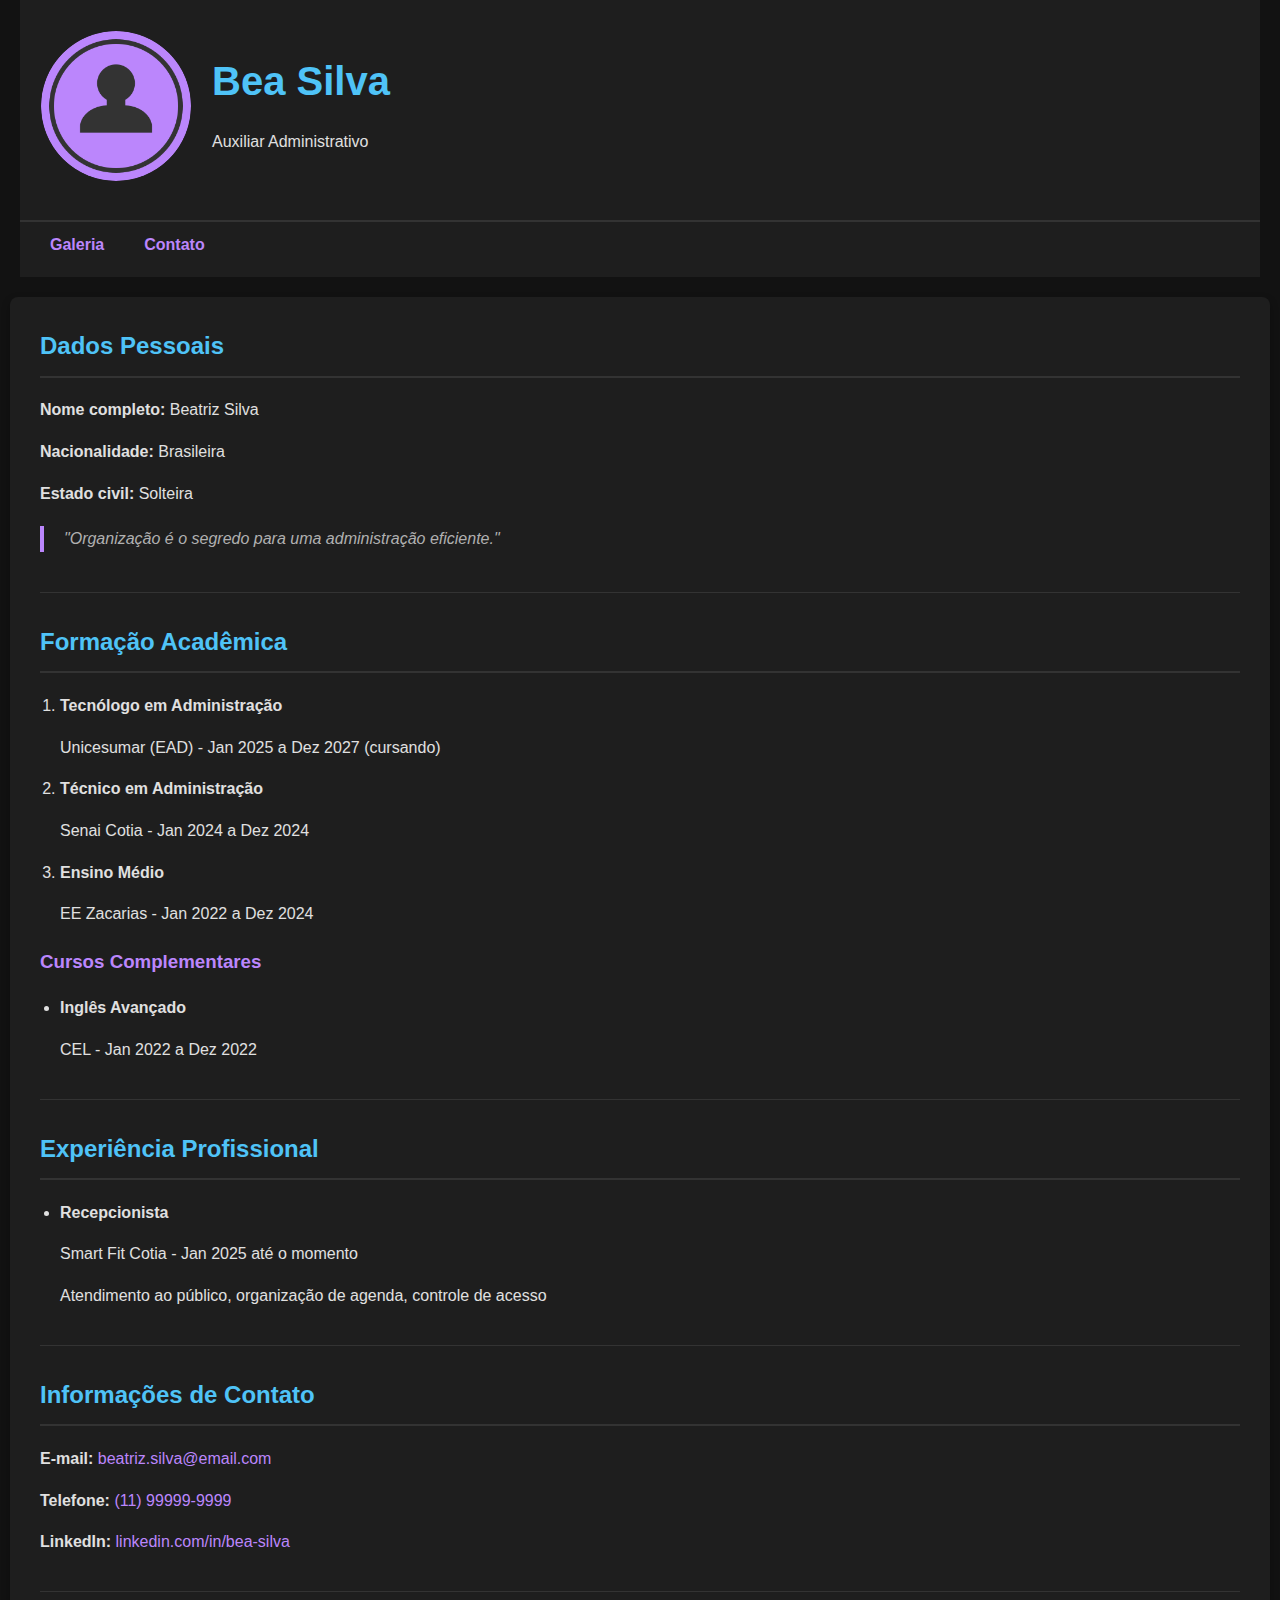
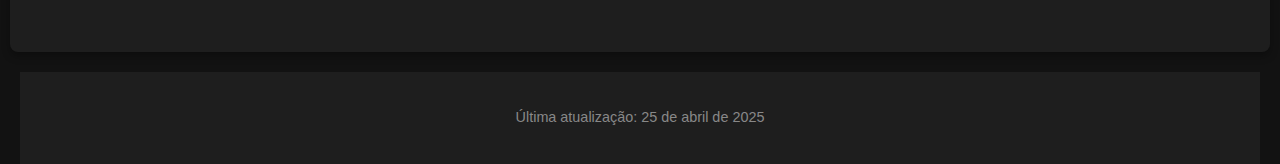
<file: index.html>
<!DOCTYPE html>
<html lang="pt-BR">
<head>
    <meta charset="UTF-8">
    <meta name="viewport" content="width=device-width, initial-scale=1.0">
    <meta name="description" content="Currículo profissional de Bea Silva - Auxiliar Administrativo">
    <title>Currículo - Bea Silva</title>
    <link rel="stylesheet" href="css/style.css">
</head>
<body>
    <header>
        <table class="header-table">
            <tr>
                <td class="photo-cell">
                    <img src="images/avatar.png" alt="Foto de Bea Silva" class="profile-photo">
                </td>
                <td class="name-cell">
                    <h1>Bea Silva</h1>
                    <p>Auxiliar Administrativo</p>
                </td>
            </tr>
        </table>
    </header>

    <nav>
        <ul>
            <li><a href="galeria.html">Galeria</a></li>
            <li><a href="contato.html">Contato</a></li>
        </ul>
    </nav>

    <main>
        <section id="dados-pessoais">
            <h2>Dados Pessoais</h2>
            <address>
                <p><strong>Nome completo:</strong> Beatriz Silva</p>
                <p><strong>Nacionalidade:</strong> Brasileira</p>
                <p><strong>Estado civil:</strong> Solteira</p>
            </address>
            <blockquote>
                "Organização é o segredo para uma administração eficiente."
            </blockquote>
        </section>

        <section id="formacao">
            <h2>Formação Acadêmica</h2>
            <ol>
                <li>
                    <strong>Tecnólogo em Administração</strong>
                    <p>Unicesumar (EAD) - Jan 2025 a Dez 2027 (cursando)</p>
                </li>
                <li>
                    <strong>Técnico em Administração</strong>
                    <p>Senai Cotia - Jan 2024 a Dez 2024</p>
                </li>
                <li>
                    <strong>Ensino Médio</strong>
                    <p>EE Zacarias - Jan 2022 a Dez 2024</p>
                </li>
            </ol>
            
            <h3>Cursos Complementares</h3>
            <ul>
                <li>
                    <strong>Inglês Avançado</strong>
                    <p>CEL - Jan 2022 a Dez 2022</p>
                </li>
            </ul>
        </section>

        <section id="experiencia">
            <h2>Experiência Profissional</h2>
            <ul>
                <li>
                    <strong>Recepcionista</strong>
                    <p>Smart Fit Cotia - Jan 2025 até o momento</p>
                    <p>Atendimento ao público, organização de agenda, controle de acesso</p>
                </li>
            </ul>
        </section>

        <section id="contato">
            <h2>Informações de Contato</h2>
            <address>
                <p><strong>E-mail:</strong> <a href="mailto:beatriz.silva@email.com">beatriz.silva@email.com</a></p>
                <p><strong>Telefone:</strong> <a href="tel:+5511999999999">(11) 99999-9999</a></p>
                <p><strong>LinkedIn:</strong> <a href="https://linkedin.com/in/bea-silva" target="_blank">linkedin.com/in/bea-silva</a></p>
            </address>
        </section>
        
    </main>

    <footer>
        <p>Última atualização: <time datetime="2024-06-25">25 de abril de 2025</time></p>
    </footer>

</body>
</html>
</file>
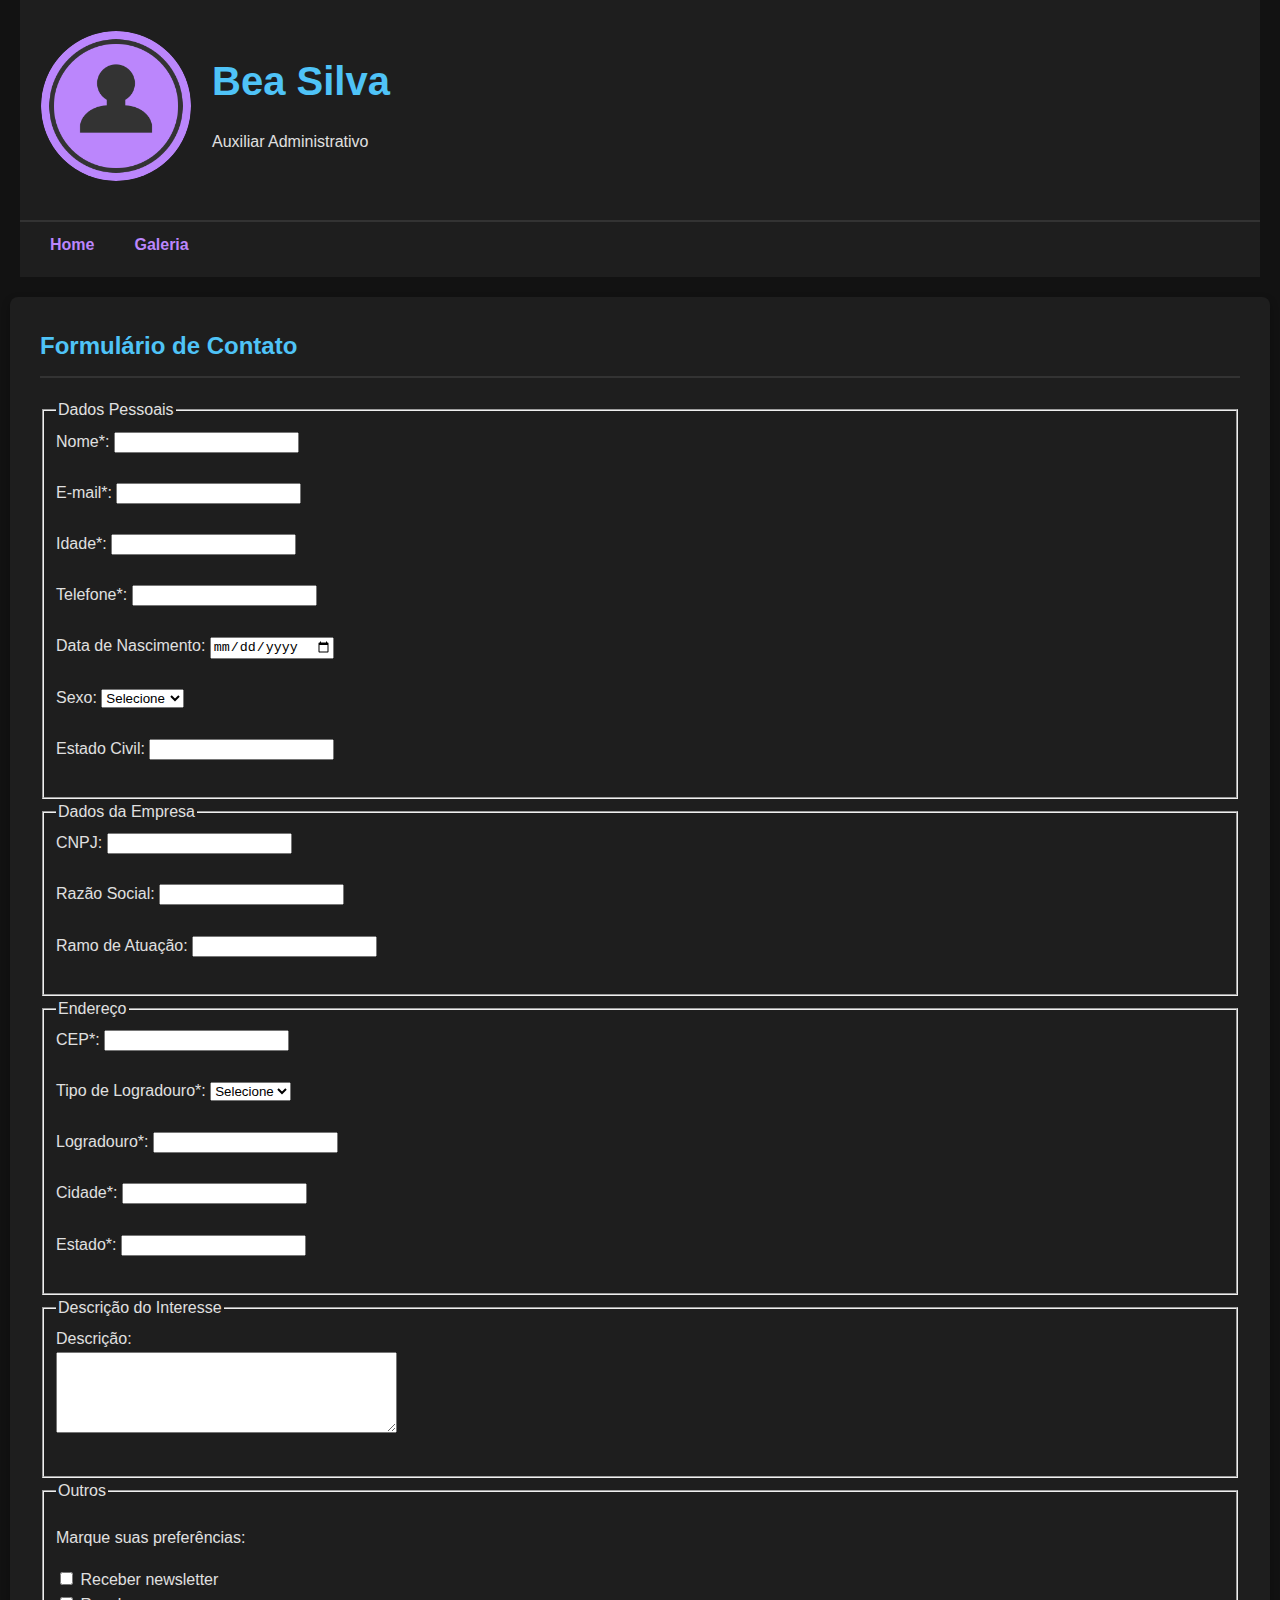
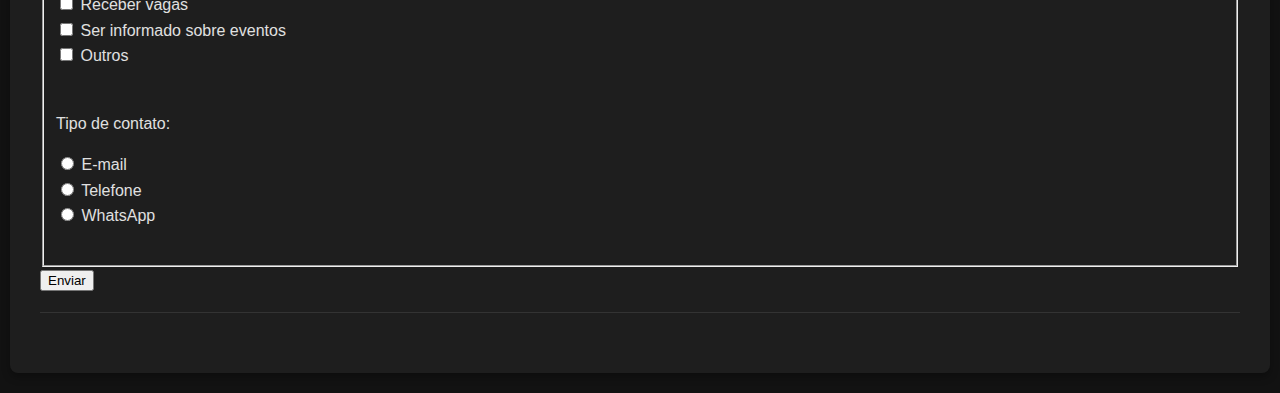
<file: contato.html>
<!DOCTYPE html>
<html lang="en">
<head>
    <meta charset="UTF-8">
    <meta name="viewport" content="width=device-width, initial-scale=1.0">
    <link rel="stylesheet" href="css/style.css">
    <title>Document</title>
</head>
<body>
    <header>
        <table class="header-table">
            <tr>
                <td class="photo-cell">
                    <img src="images/avatar.png" alt="Foto de Bea Silva" class="profile-photo">
                </td>
                <td class="name-cell">
                    <h1>Bea Silva</h1>
                    <p>Auxiliar Administrativo</p>
                </td>
            </tr>
        </table>
    </header>

    <nav>
        <ul>
            <li><a href="index.html">Home</a></li>
            <li><a href="galeria.html">Galeria</a></li>
        </ul>
    </nav>

    <main>
        <section>
            <h2>Formulário de Contato</h2>
            <form action="#" method="post">

                <!-- Dados pessoais -->
                <fieldset>
                    <legend>Dados Pessoais</legend>

                    <label for="nome">Nome*: </label>
                    <input type="text" id="nome" name="nome" required><br><br>

                    <label for="email">E-mail*: </label>
                    <input type="email" id="email" name="email" required><br><br>

                    <label for="idade">Idade*: </label>
                    <input type="number" id="idade" name="idade" required><br><br>

                    <label for="telefone">Telefone*: </label>
                    <input type="tel" id="telefone" name="telefone" required><br><br>

                    <label for="nascimento">Data de Nascimento: </label>
                    <input type="date" id="nascimento" name="nascimento"><br><br>

                    <label for="sexo">Sexo: </label>
                    <select id="sexo" name="sexo">
                        <option value="">Selecione</option>
                        <option value="masculino">Masculino</option>
                        <option value="feminino">Feminino</option>
                        <option value="outro">Outro</option>
                    </select><br><br>

                    <label for="estadoCivil">Estado Civil: </label>
                    <input type="text" id="estadoCivil" name="estadoCivil"><br><br>

                </fieldset>

                <!-- Dados da empresa -->
                <fieldset>
                    <legend>Dados da Empresa</legend>

                    <label for="cnpj">CNPJ: </label>
                    <input type="text" id="cnpj" name="cnpj"><br><br>

                    <label for="razao">Razão Social: </label>
                    <input type="text" id="razao" name="razao"><br><br>

                    <label for="ramo">Ramo de Atuação: </label>
                    <input type="text" id="ramo" name="ramo"><br><br>

                </fieldset>

                <!-- Endereço -->
                <fieldset>
                    <legend>Endereço</legend>

                    <label for="cep">CEP*: </label>
                    <input type="text" id="cep" name="cep" required><br><br>

                    <label for="tipoLogradouro">Tipo de Logradouro*: </label>
                    <select id="tipoLogradouro" name="tipoLogradouro" required>
                        <option value="">Selecione</option>
                        <option value="rua">Rua</option>
                        <option value="avenida">Avenida</option>
                        <option value="praça">Praça</option>
                        <option value="outro">Outro</option>
                    </select><br><br>

                    <label for="logradouro">Logradouro*: </label>
                    <input type="text" id="logradouro" name="logradouro" required><br><br>

                    <label for="cidade">Cidade*: </label>
                    <input type="text" id="cidade" name="cidade" required><br><br>

                    <label for="estado">Estado*: </label>
                    <input type="text" id="estado" name="estado" required><br><br>

                </fieldset>

                <!-- Descrição -->
                <fieldset>
                    <legend>Descrição do Interesse</legend>

                    <label for="descricao">Descrição: </label><br>
                    <textarea id="descricao" name="descricao" rows="5" cols="40"></textarea><br><br>

                </fieldset>

                <!-- Outros -->
                <fieldset>
                    <legend>Outros</legend>

                    <p>Marque suas preferências:</p>
                    <input type="checkbox" id="newsletter" name="preferencias" value="newsletter">
                    <label for="newsletter">Receber newsletter</label><br>

                    <input type="checkbox" id="vagas" name="preferencias" value="vagas">
                    <label for="vagas">Receber vagas</label><br>

                    <input type="checkbox" id="eventos" name="preferencias" value="eventos">
                    <label for="eventos">Ser informado sobre eventos</label><br>

                    <input type="checkbox" id="outros" name="preferencias" value="outros">
                    <label for="outros">Outros</label><br><br>

                    <p>Tipo de contato:</p>
                    <input type="radio" id="emailRadio" name="tipoContato" value="email">
                    <label for="emailRadio">E-mail</label><br>

                    <input type="radio" id="telefoneRadio" name="tipoContato" value="telefone">
                    <label for="telefoneRadio">Telefone</label><br>

                    <input type="radio" id="whatsappRadio" name="tipoContato" value="whatsapp">
                    <label for="whatsappRadio">WhatsApp</label><br><br>

                </fieldset>

                <button id="button_enviar" type="submit">Enviar</button>

            </form>
        </section>
    </main>

    <script src="js/script.js"></script>
</body>
</html>
</file>
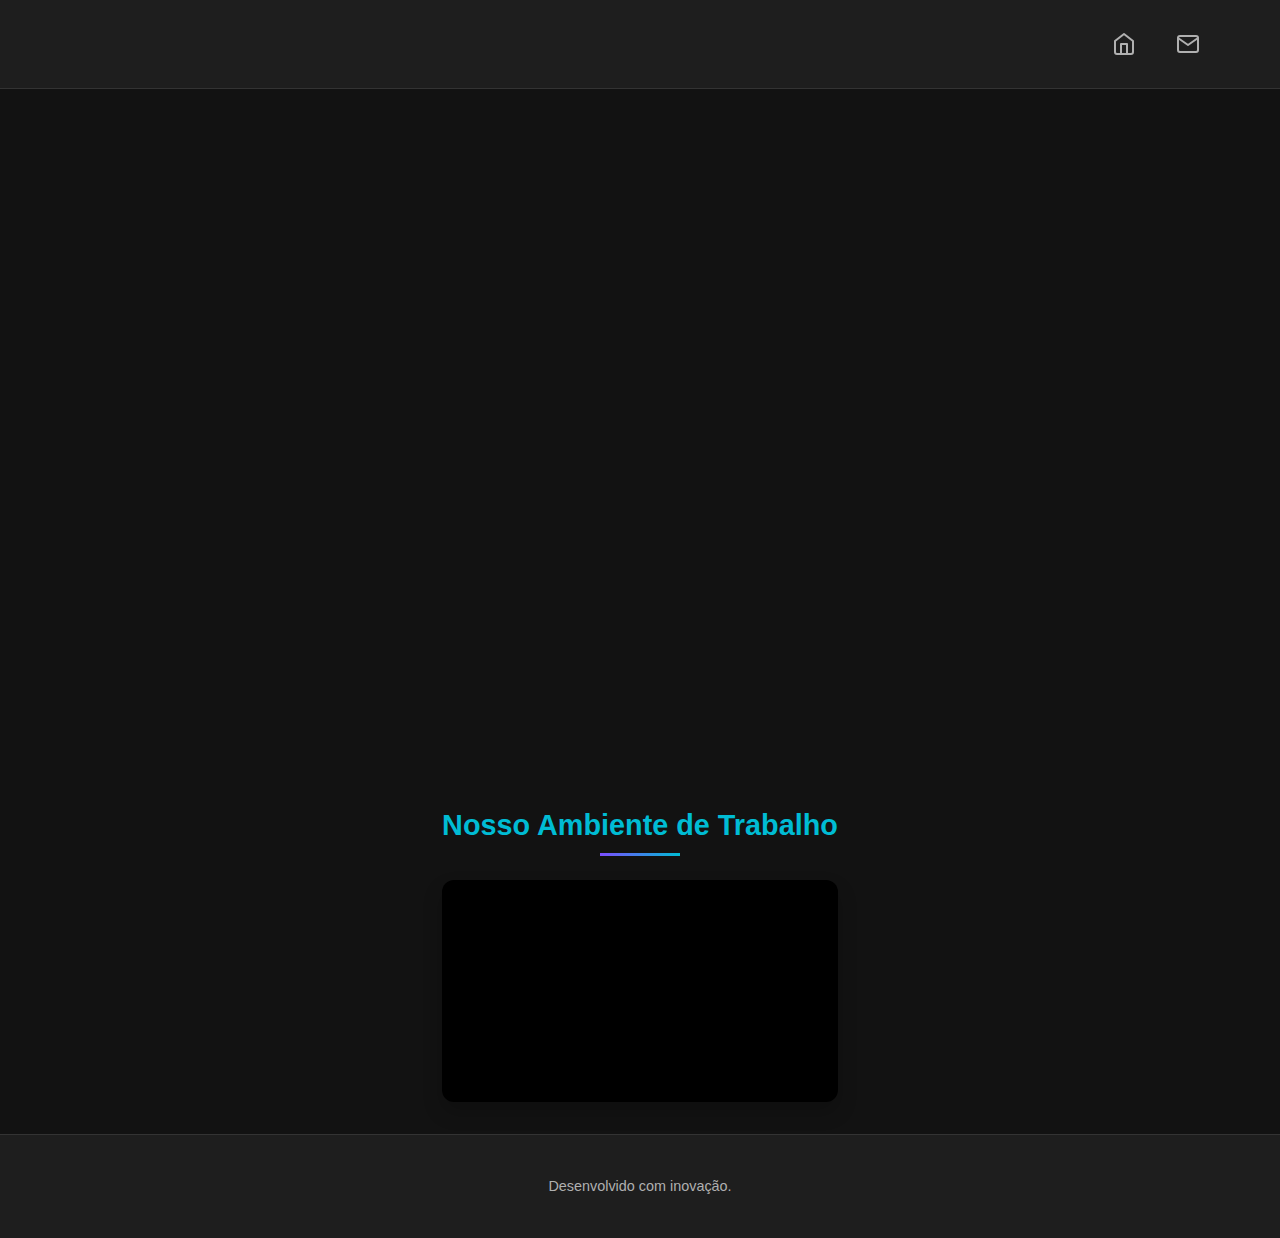
<file: galeria.html>
<!DOCTYPE html>
<html lang="en">
<head>
    <meta charset="UTF-8">
    <meta name="viewport" content="width=device-width, initial-scale=1.0">
    <title>Document</title>
    <link rel="stylesheet" href="css/galeria.css">
</head>
<body>
    <header>
        <table class="header-table">
            <tr>
                <td class="nav-cell">
                    <nav class="header-nav">
                        <a href="index.html" class="nav-link" title="Voltar para Home">
                            <svg xmlns="http://www.w3.org/2000/svg" width="24" height="24" viewBox="0 0 24 24" fill="none" stroke="currentColor" stroke-width="2" stroke-linecap="round" stroke-linejoin="round" class="nav-icon">
                                <path d="M3 9l9-7 9 7v11a2 2 0 0 1-2 2H5a2 2 0 0 1-2-2z"></path>
                                <polyline points="9 22 9 12 15 12 15 22"></polyline>
                            </svg>
                        </a>
                        <a href="contato.html" class="nav-link" title="Contato">
                            <svg xmlns="http://www.w3.org/2000/svg" width="24" height="24" viewBox="0 0 24 24" fill="none" stroke="currentColor" stroke-width="2" stroke-linecap="round" stroke-linejoin="round" class="nav-icon">
                                <path d="M4 4h16c1.1 0 2 .9 2 2v12c0 1.1-.9 2-2 2H4c-1.1 0-2-.9-2-2V6c0-1.1.9-2 2-2z"></path>
                                <polyline points="22,6 12,13 2,6"></polyline>
                            </svg>
                        </a>
                    </nav>
                </td>
            </tr>
        </table>
    </header>

    <table class="gallery-table">
        <tbody>
            <tr>
                <td>
                    <img src="images/ana_clara.png" alt="Ana Clara" class="member-photo">
                    <h3 class="member-name">Ana Clara</h3>
                </td>
                <td>
                    <img src="images/jenni.png" alt="Jennifer Gabriely Lopes dos Santos" class="member-photo">
                    <h3 class="member-name">Jennifer Gabriely Lopes dos Santos</h3>
                </td>
                <td>
                    <img src="images/martie.png" alt="Martie Bello Silva" class="member-photo">
                    <h3 class="member-name">Martie Bello Silva</h3>
                </td>
            </tr>
            <tr>
                <td>
                    <img src="images/maysa.png" alt="Maysa Alexandre Nazario" class="member-photo">
                    <h3 class="member-name">Maysa Alexandre Nazario</h3>
                </td>
                <td>
                    <img src="images/vic.png" alt="Victória Heloisa de Melo Teixeira" class="member-photo">
                    <h3 class="member-name">Victória Heloisa de Melo Teixeira</h3>
                </td>
            </tr>
        </tbody>
    </table>
    <div class="embedded-container">
        <h2>Nosso Ambiente de Trabalho</h2>
        <div class="embedded-content">
            <iframe width="560" height="315" src="https://www.youtube.com/embed/DqJaDYJfgOM?si=uNcsY8paFaI2VNhY" title="YouTube video player" frameborder="0" allow="accelerometer; autoplay; clipboard-write; encrypted-media; gyroscope; picture-in-picture; web-share" referrerpolicy="strict-origin-when-cross-origin" allowfullscreen></iframe>
        </div>
    </div>

    <footer class="gallery-footer">
        <p>Desenvolvido com inovação.</p>
    </footer>
</body>
</html>
</file>
<file: css/style.css>
/* Estilos Gerais */
body {
    font-family: 'Segoe UI', Tahoma, Geneva, Verdana, sans-serif;
    line-height: 1.6;
    color: #e0e0e0;
    background-color: #121212;
    margin: 0;
    padding: 0;
}

header, nav, main, footer {
    max-width: 1200px;
    margin: 0 auto;
    padding: 20px;
}

/* Cabeçalho */
header {
    background-color: #1e1e1e;
    border-bottom: 2px solid #333;
    padding: 30px 20px;
}

.header-table {
    width: 100%;
    border-collapse: collapse;
}

.photo-cell {
    width: 150px;
    padding-right: 20px;
}

.name-cell {
    vertical-align: middle;
}

.profile-photo {
    width: 150px;
    height: 150px;
    border-radius: 50%;
    object-fit: cover;
}

h1 {
    color: #4fc3f7;
    margin: 0;
    font-size: 2.5em;
}

/* Navegação */
nav {
    background-color: #1e1e1e;
    padding: 10px 20px;
}

nav ul {
    list-style-type: none;
    padding: 0;
    margin: 0;
    display: flex;
}

nav li {
    margin-right: 20px;
}

nav a {
    color: #bb86fc;
    text-decoration: none;
    font-weight: bold;
    padding: 5px 10px;
    border-radius: 4px;
    transition: background-color 0.3s;
}

nav a:hover {
    background-color: #333;
}

/* Conteúdo Principal */
main {
    background-color: #1e1e1e;
    padding: 30px;
    margin: 20px auto;
    border-radius: 8px;
    box-shadow: 0 4px 8px rgba(0, 0, 0, 0.3);
}

section {
    margin-bottom: 30px;
    padding-bottom: 20px;
    border-bottom: 1px solid #333;
}

h2 {
    color: #4fc3f7;
    margin-top: 0;
    padding-bottom: 10px;
    border-bottom: 2px solid #333;
}

h3 {
    color: #bb86fc;
    margin-top: 20px;
}

address {
    font-style: normal;
}

blockquote {
    border-left: 4px solid #bb86fc;
    padding-left: 20px;
    margin: 20px 0;
    color: #b0b0b0;
    font-style: italic;
}

ol, ul {
    padding-left: 20px;
}

li {
    margin-bottom: 10px;
}

a {
    color: #bb86fc;
    text-decoration: none;
}

a:hover {
    text-decoration: underline;
}

/* Rodapé */
footer {
    background-color: #1e1e1e;
    text-align: center;
    padding: 20px;
    margin-top: 20px;
    color: #888;
    font-size: 0.9em;
}

/* Responsividade */
@media (max-width: 768px) {
    .header-table {
        display: block;
    }
    
    .photo-cell, .name-cell {
        display: block;
        width: 100%;
        text-align: center;
    }
    
    .photo-cell {
        padding-right: 0;
        margin-bottom: 20px;
    }
    
    nav ul {
        flex-direction: column;
    }
    
    nav li {
        margin-right: 0;
        margin-bottom: 10px;
    }
}
</file>
<file: css/galeria.css>
/* ===== VARIABLES ===== */
:root {
  --dark-bg: #121212;
  --dark-card: #1e1e1e;
  --dark-border: #333;
  --primary: #7c4dff;
  --primary-light: #9a67ea;
  --secondary: #00bcd4;
  --text-primary: #f5f5f5;
  --text-secondary: #b0b0b0;
  --transition: all 0.3s cubic-bezier(0.4, 0, 0.2, 1);
}

/* ===== BASE STYLES ===== */
body {
  font-family: 'Inter', -apple-system, BlinkMacSystemFont, sans-serif;
  line-height: 1.6;
  color: var(--text-primary);
  background-color: var(--dark-bg);
  margin: 0;
  padding: 0;
  min-height: 100vh;
  display: flex;
  flex-direction: column;
}

/* ===== HEADER ===== */
header {
  background-color: var(--dark-card);
  border-bottom: 1px solid var(--dark-border);
  padding: 1rem 0;
}

.header-table {
  width: 100%;
  border-collapse: collapse;
  max-width: 1200px;
  margin: 0 auto;
}

.nav-cell {
  padding: 0.5rem 2rem;
  text-align: right;
}

.header-nav {
  display: flex;
  gap: 1.5rem;
  justify-content: flex-end;
}

.nav-link {
  color: var(--text-secondary);
  transition: var(--transition);
  display: flex;
  align-items: center;
  justify-content: center;
  width: 40px;
  height: 40px;
  border-radius: 50%;
}

.nav-link:hover {
  color: var(--primary);
  background-color: rgba(124, 77, 255, 0.1);
  transform: translateY(-2px);
}

.nav-icon {
  width: 24px;
  height: 24px;
}

/* ===== GALLERY TABLE ===== */
.gallery-table {
  width: 100%;
  max-width: 1200px;
  margin: 2rem auto;
  border-collapse: separate;
  border-spacing: 1.5rem;
}

.gallery-table td {
  background-color: var(--dark-card);
  border-radius: 12px;
  padding: 1.5rem;
  text-align: center;
  vertical-align: middle;
  box-shadow: 0 4px 6px rgba(0, 0, 0, 0.1);
  transition: var(--transition);
  border: 1px solid var(--dark-border);
}

.gallery-table td:hover {
  transform: translateY(-5px);
  box-shadow: 0 10px 20px rgba(0, 0, 0, 0.2);
  border-color: var(--primary);
}

.member-photo {
  width: 150px;
  height: 150px;
  border-radius: 50%;
  object-fit: cover;
  border: 3px solid var(--primary);
  margin-bottom: 1rem;
  transition: var(--transition);
}

.gallery-table td:hover .member-photo {
  transform: scale(1.05);
  border-color: var(--secondary);
}

.member-name {
  color: var(--text-primary);
  font-size: 1.2rem;
  font-weight: 500;
  margin: 0;
  transition: var(--transition);
}

.gallery-table td:hover .member-name {
  color: var(--primary);
}

/* ===== EMBEDDED CONTENT ===== */
.embedded-container {
  max-width: 1200px;
  margin: 2rem auto;
  padding: 0 2rem;
}

.embedded-container h2 {
  color: var(--secondary);
  text-align: center;
  margin-bottom: 1.5rem;
  font-size: 1.8rem;
  position: relative;
  padding-bottom: 0.5rem;
}

.embedded-container h2::after {
  content: '';
  position: absolute;
  bottom: 0;
  left: 50%;
  transform: translateX(-50%);
  width: 80px;
  height: 3px;
  background: linear-gradient(90deg, var(--primary), var(--secondary));
}

.embedded-content {
  position: relative;
  padding-bottom: 56.25%; /* 16:9 aspect ratio */
  height: 0;
  overflow: hidden;
  border-radius: 12px;
  background: #000;
  box-shadow: 0 10px 20px rgba(0, 0, 0, 0.2);
}

.embedded-content iframe {
  position: absolute;
  top: 0;
  left: 0;
  width: 100%;
  height: 100%;
  border: none;
}

/* ===== FOOTER ===== */
.gallery-footer {
  background-color: var(--dark-card);
  border-top: 1px solid var(--dark-border);
  padding: 2rem;
  text-align: center;
  margin-top: auto;
}

.gallery-footer p {
  color: var(--text-secondary);
  margin: 0.5rem 0;
  font-size: 0.9rem;
}

/* ===== ANIMATIONS ===== */
@keyframes fadeIn {
  from { opacity: 0; transform: translateY(20px); }
  to { opacity: 1; transform: translateY(0); }
}

.gallery-table td {
  animation: fadeIn 0.6s ease forwards;
  opacity: 0;
}

.gallery-table tr:nth-child(1) td { animation-delay: 0.1s; }
.gallery-table tr:nth-child(2) td { animation-delay: 0.3s; }

/* ===== RESPONSIVENESS ===== */
@media (max-width: 768px) {
  .gallery-table {
    display: block;
    border-spacing: 0;
  }
  
  .gallery-table tbody {
    display: grid;
    grid-template-columns: 1fr 1fr;
    gap: 1rem;
  }
  
  .gallery-table tr {
    display: contents;
  }
  
  .gallery-table td {
    display: block;
    animation: none;
    opacity: 1;
    margin-bottom: 1rem;
  }
  
  .member-photo {
    width: 120px;
    height: 120px;
  }
}

@media (max-width: 480px) {
  .gallery-table tbody {
    grid-template-columns: 1fr;
  }
  
  .header-nav {
    gap: 1rem;
    justify-content: center;
  }
  
  .nav-cell {
    padding: 0.5rem 1rem;
    text-align: center;
  }
}
</file>
